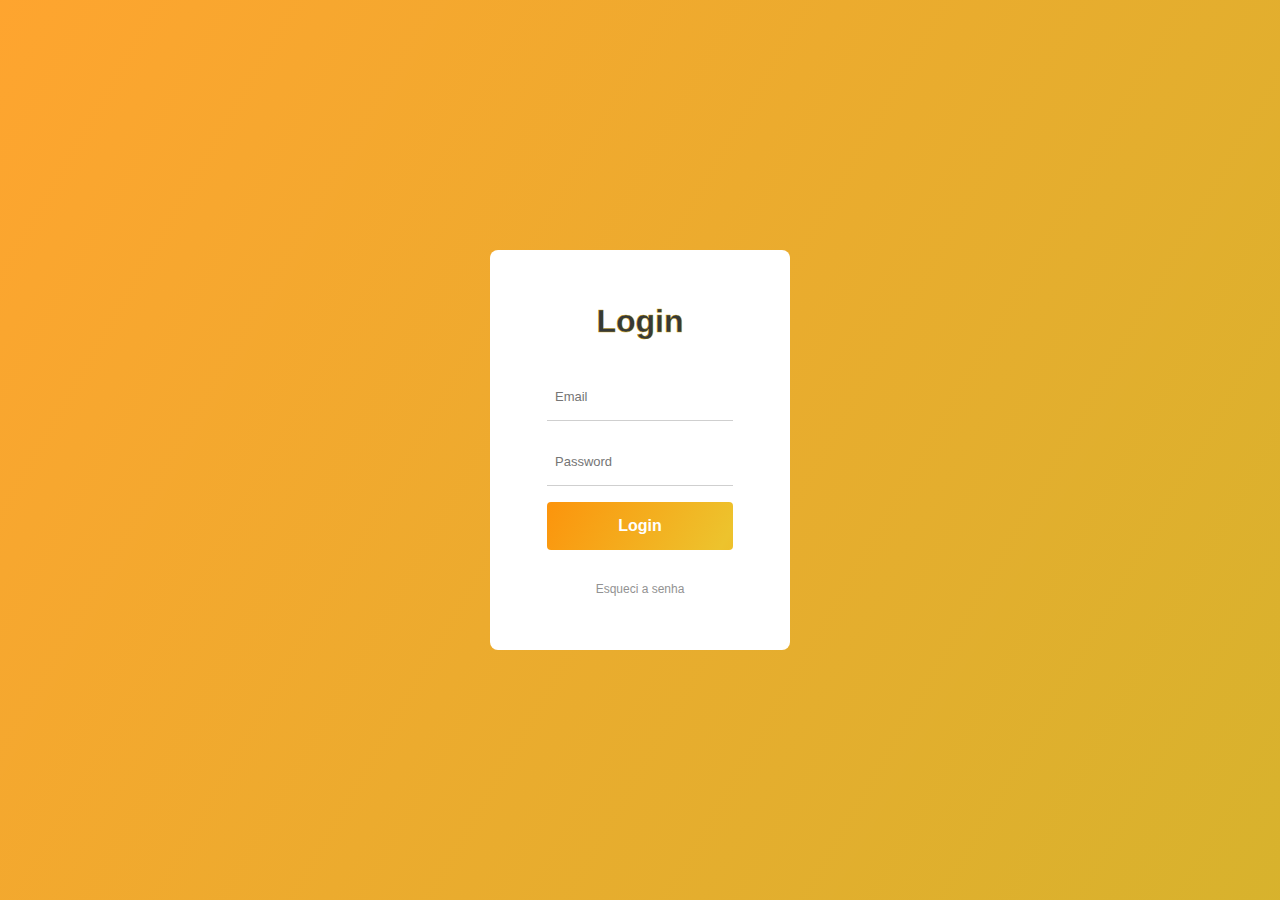
<file: paginas/login/index.html>
<!DOCTYPE html>
<html lang="pt-br">
<head>
    <meta charset="UTF-8">
    <meta http-equiv="X-UA-Compatible" content="IE=edge">
    <meta name="viewport" content="width=device-width, initial-scale=1.0">
    <title>Travesseiros FLA - Painel de Login</title>
    <link rel="stylesheet" href="estilo/style.css">
    <script defer src="scripts/script.js"></script>
</head>
<body>
    <main class="login">
        <div class="login_container">
            <h1 class="login_title">Login</h1>
            <form class="login_form" autocomplete="on">
                <input class="login_input" type="email" placeholder="Email" autocomplete="email">
                <span class="login_input_border"></span>
                <input class="login_input" type="password" placeholder="Password">
                <span class="login_input_border"></span>
                </section>
                <button class="login_submit" type="submit">Login</button>
                <a class="login_reset" href="#">Esqueci a senha</a>
            </form>
        </div>
    </main>
</body>
</html>
</file>
<file: paginas/login/estilo/style.css>
body {
    margin: 0;
    padding: 0;
    font-family: sans-serif;
}

.login {
    height: 100vh;
    background: linear-gradient(120deg, #fe9000d0, #cfa200d2);
    display: flex;
    justify-content: center;
    align-items: center;
}

.login_container {
    min-height: 400px;
    width: 300px;
    background-color: white;
    box-sizing: border-box;
    padding: 32px;
    border-radius: 8px;
    display: flex;
    flex-direction: column;
    align-items: center;
}

.login_title {
    margin-bottom: 32px;
    color: #282c2cf1;
    -webkit-text-stroke-width: 0.5px;
    -webkit-text-stroke-color: #cfa200d2;
}

.login_form {
    display: flex;
    flex-direction: column;
    align-items: center;
    justify-content: center;
}

.login_input {
    font-size: 13px;
    height: 48px;
    width: 100%;
    box-sizing: border-box;
    padding-left: 8px;
    border: unset;
    outline: none;
}

.login_input_border {
    height: 1px;
    width: 100%;
    margin-bottom: 16px;
    background-color: #cfcfcf;
    transition: .3s ease-in-out;
}

.login_input_border::after {
    content: "";
    display: block;
    height: 1px;
    width: 0;
    margin-bottom: 16px;
    background: linear-gradient(120deg, #fe9000d0, #cfa200d2);
    transition: .3s ease-in-out;
}

.login_input_border.error {
    background-color: red;
}

.login_input_border.error::after {
    background-color: red;
}

section {
    width: 100%;
    margin-bottom: 22px;
    margin-top: 5px;
    font-size: 15.5px;
    color: #303434ee;
}

.login_submit {
    height: 48px;
    width: 100%;
    outline: none;
    background: linear-gradient(120deg, #fc940c, #e9b600d2, #fc940c);
    background-size: 200%;
    margin-bottom: 32px;
    color: white;
    font-size: 16px;
    font-weight: bold;
    border: unset;
    border-radius: 4px;
    cursor: pointer;
    transition: .5s ease-in-out;
}

.login_submit.disabled {
    background-color: #acacac;
}

.login_submit.disabled::after {
    background-color: #acacac;
    cursor: not-allowed;
}

.login_reset {
    font-size: 12px;
    color: #929292;
    text-decoration: none;
}

.login_input:focus + .login_input_border::after {
    width: 100%;
}

.login_submit:hover {
    box-shadow: 1px 1px 2px rgba(0, 0, 0, 0.263);
    background-position: right;
}
</file>
